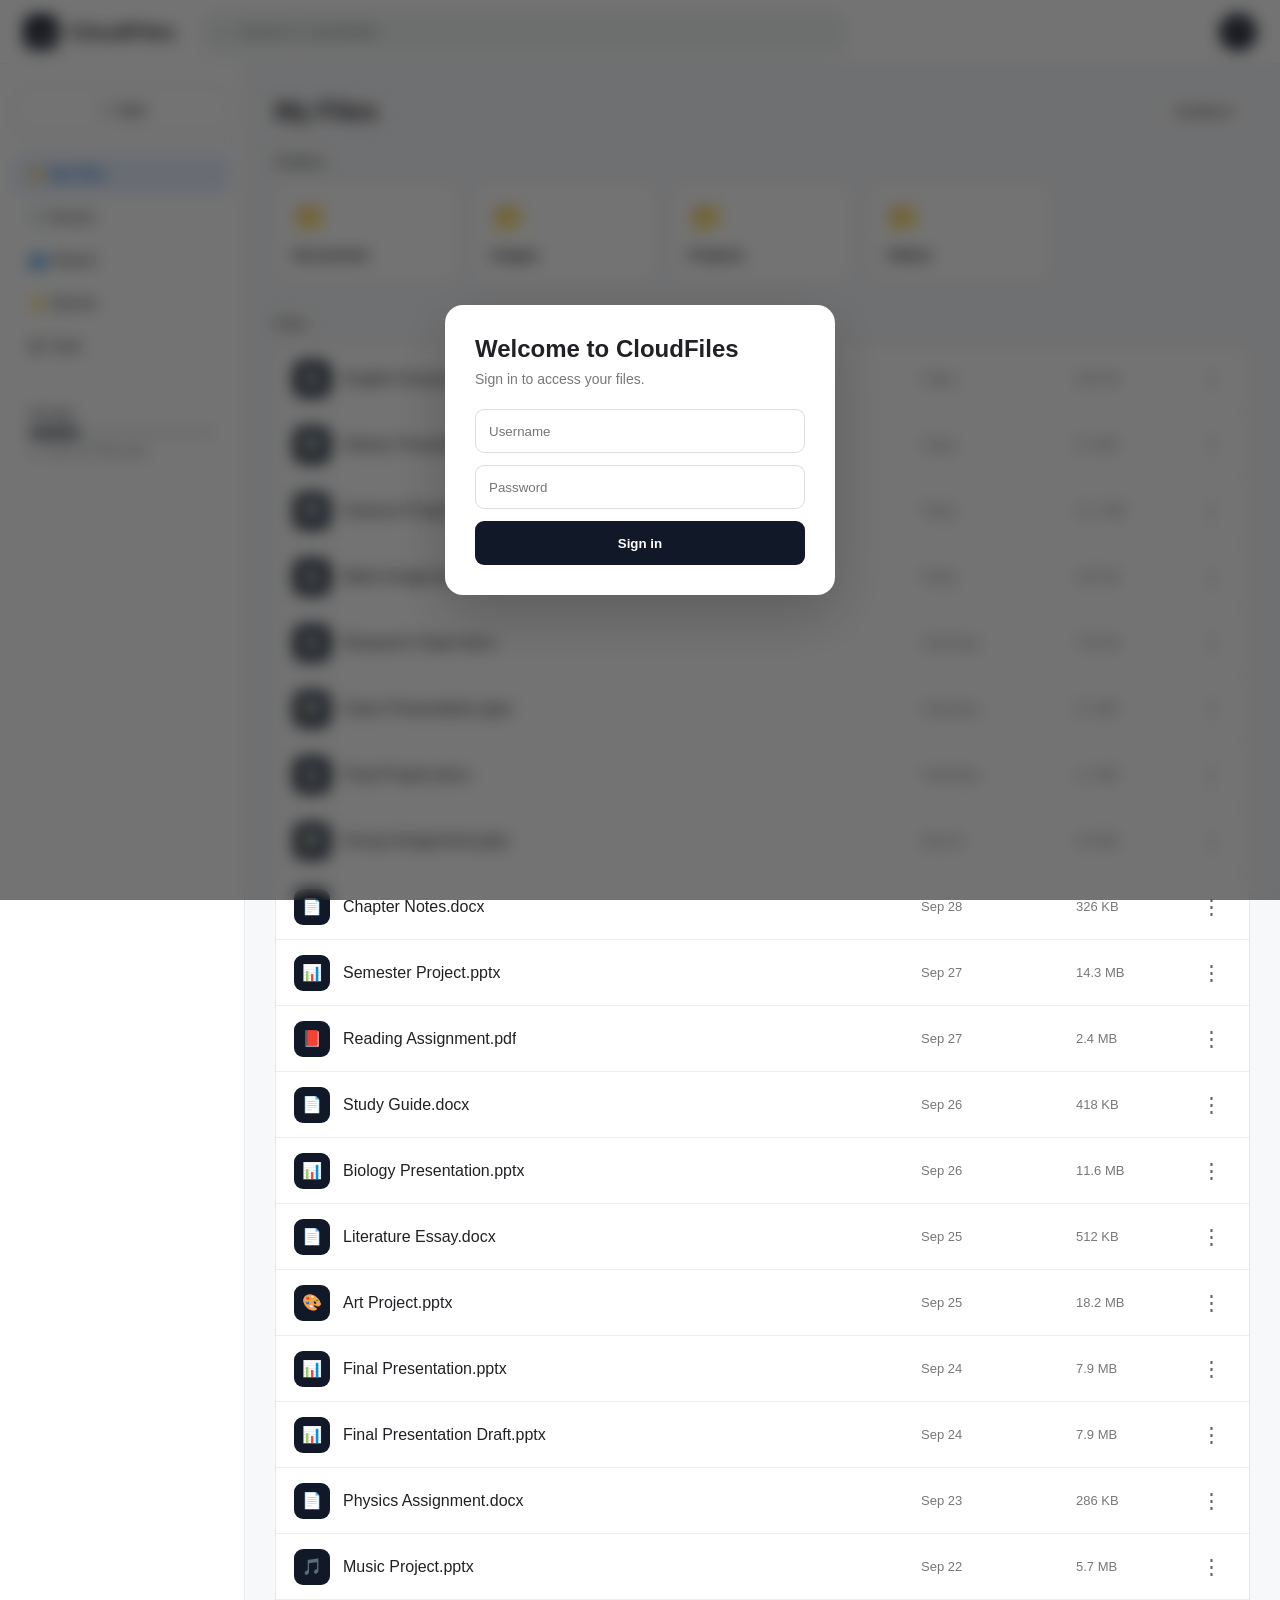
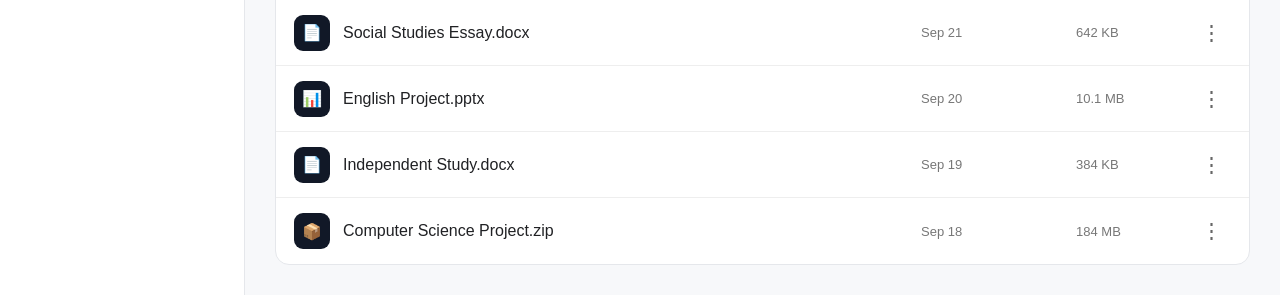
<file: index.html>
<!DOCTYPE html>
<html lang="en">
<head>
    <meta charset="UTF-8">
    <meta name="viewport" content="width=device-width, initial-scale=1.0">
    <title>CloudFiles</title>

    <style>
        * {
            box-sizing: border-box;
        }

        body {
            margin: 0;
            font-family: Arial, Helvetica, sans-serif;
            background: #f7f8fa;
            color: #202124;
        }

        header {
            height: 64px;
            background: white;
            border-bottom: 1px solid #e5e7eb;
            display: flex;
            align-items: center;
            padding: 0 24px;
            gap: 24px;
            position: sticky;
            top: 0;
            z-index: 10;
        }

        .logo {
            display: flex;
            align-items: center;
            gap: 10px;
            font-size: 21px;
            font-weight: 600;
            white-space: nowrap;
        }

        .logo-icon {
            width: 34px;
            height: 34px;
            border-radius: 10px;
            background: #111827;
            color: white;
            display: flex;
            align-items: center;
            justify-content: center;
            font-size: 17px;
        }

        .search {
            flex: 1;
            max-width: 650px;
            height: 42px;
            background: #f1f3f4;
            border-radius: 22px;
            display: flex;
            align-items: center;
            padding: 0 18px;
        }

        .search span {
            color: #777;
            margin-right: 10px;
        }

        .search input {
            border: 0;
            outline: none;
            background: transparent;
            width: 100%;
            font-size: 15px;
        }

        .profile {
            margin-left: auto;
            width: 36px;
            height: 36px;
            border-radius: 50%;
            background: #111827;
            color: white;
            display: flex;
            align-items: center;
            justify-content: center;
            font-weight: bold;
        }

        .layout {
            display: flex;
            min-height: calc(100vh - 64px);
        }

        aside {
            width: 245px;
            background: white;
            border-right: 1px solid #e5e7eb;
            padding: 22px 14px;
            flex-shrink: 0;
        }

        .new-button {
            width: 100%;
            height: 48px;
            border: 1px solid #ddd;
            border-radius: 15px;
            background: white;
            font-size: 15px;
            cursor: pointer;
            box-shadow: 0 2px 5px rgba(0,0,0,.06);
            margin-bottom: 20px;
        }

        .new-button:hover {
            background: #f5f5f5;
        }

        .nav-item {
            padding: 12px 15px;
            border-radius: 10px;
            cursor: pointer;
            margin-bottom: 3px;
            font-size: 14px;
        }

        .nav-item:hover {
            background: #f1f3f4;
        }

        .nav-item.active {
            background: #e8f0fe;
            color: #1967d2;
            font-weight: 600;
        }

        .storage {
            margin-top: 30px;
            padding: 10px 15px;
        }

        .storage-title {
            font-size: 13px;
            margin-bottom: 9px;
        }

        .storage-bar {
            height: 6px;
            background: #e5e7eb;
            border-radius: 10px;
            overflow: hidden;
        }

        .storage-used {
            width: 27%;
            height: 100%;
            background: #111827;
        }

        .storage-text {
            margin-top: 8px;
            font-size: 12px;
            color: #777;
        }

        main {
            flex: 1;
            padding: 30px;
            overflow-x: auto;
        }

        .top {
            display: flex;
            justify-content: space-between;
            align-items: center;
            margin-bottom: 25px;
        }

        .top h1 {
            margin: 0;
            font-size: 26px;
        }

        .sort {
            border: 1px solid #ddd;
            background: white;
            padding: 9px 13px;
            border-radius: 9px;
            cursor: pointer;
        }

        .section-title {
            font-size: 14px;
            color: #666;
            margin-bottom: 13px;
            font-weight: 600;
        }

        .folders {
            display: grid;
            grid-template-columns: repeat(auto-fill, minmax(180px, 1fr));
            gap: 14px;
            margin-bottom: 35px;
        }

        .folder {
            background: white;
            border: 1px solid #e5e7eb;
            border-radius: 13px;
            padding: 17px;
            cursor: pointer;
            transition: .15s;
        }

        .folder:hover {
            transform: translateY(-2px);
            box-shadow: 0 5px 18px rgba(0,0,0,.07);
        }

        .folder-icon {
            font-size: 28px;
            margin-bottom: 13px;
        }

        .folder-name {
            font-weight: 600;
            font-size: 14px;
        }

        .files {
            background: white;
            border: 1px solid #e5e7eb;
            border-radius: 14px;
            overflow: hidden;
        }

        .file {
            min-height: 66px;
            display: grid;
            grid-template-columns: minmax(250px, 1fr) 140px 100px 40px;
            align-items: center;
            gap: 15px;
            padding: 10px 18px;
            border-bottom: 1px solid #eee;
            cursor: pointer;
            transition: .12s;
        }

        .file:last-child {
            border-bottom: 0;
        }

        .file:hover {
            background: #f8f9fa;
        }

        .file-name {
            display: flex;
            align-items: center;
            gap: 13px;
            min-width: 0;
        }

        .file-icon {
            width: 36px;
            height: 36px;
            border-radius: 9px;
            background: #f1f3f4;
            display: flex;
            align-items: center;
            justify-content: center;
            flex-shrink: 0;
        }

        .file-title {
            overflow: hidden;
            text-overflow: ellipsis;
            white-space: nowrap;
        }

        .file-muted {
            color: #777;
            font-size: 13px;
        }

        .more {
            border: 0;
            background: transparent;
            font-size: 21px;
            cursor: pointer;
            color: #666;
        }

        .game-file {
            position: relative;
        }

        .game-file:hover {
            background: #f3f6ff;
        }

        .game-file .file-icon {
            background: #111827;
            color: white;
        }

        .login-overlay {
            position: fixed;
            inset: 0;
            background: rgba(0,0,0,.55);
            backdrop-filter: blur(8px);
            display: flex;
            align-items: center;
            justify-content: center;
            z-index: 100;
        }

        .login-box {
            width: min(390px, calc(100% - 40px));
            background: white;
            border-radius: 18px;
            padding: 30px;
            box-shadow: 0 20px 60px rgba(0,0,0,.2);
        }

        .login-box h2 {
            margin: 0 0 8px;
        }

        .login-box p {
            margin: 0 0 22px;
            color: #777;
            font-size: 14px;
        }

        .login-box input {
            width: 100%;
            height: 44px;
            border: 1px solid #ddd;
            border-radius: 9px;
            padding: 0 13px;
            margin-bottom: 12px;
            outline: none;
        }

        .login-box input:focus {
            border-color: #777;
        }

        .login-button {
            width: 100%;
            height: 44px;
            border: 0;
            border-radius: 9px;
            background: #111827;
            color: white;
            cursor: pointer;
            font-weight: 600;
        }

        .login-error {
            color: #d93025;
            font-size: 13px;
            margin-top: 10px;
            display: none;
        }

        @media (max-width: 800px) {
            aside {
                width: 70px;
                padding: 15px 8px;
            }

            .nav-item {
                font-size: 0;
                text-align: center;
            }

            .storage {
                display: none;
            }

            .new-button {
                font-size: 0;
            }

            .new-button::after {
                content: "+";
                font-size: 22px;
            }

            main {
                padding: 20px;
            }

            .file {
                grid-template-columns: 1fr 40px;
            }

            .file-muted {
                display: none;
            }
        }
    </style>
</head>

<body>

<header>
    <div class="logo">
        <div class="logo-icon">☁</div>
        CloudFiles
    </div>

    <div class="search">
        <span>⌕</span>
        <input
            id="searchInput"
            type="text"
            placeholder="Search in CloudFiles"
        >
    </div>

    <div class="profile">O</div>
</header>

<div class="layout">

    <aside>

        <button class="new-button">
            ＋ New
        </button>

        <div class="nav-item active">📁 My Files</div>
        <div class="nav-item">🕘 Recent</div>
        <div class="nav-item">👥 Shared</div>
        <div class="nav-item">⭐ Starred</div>
        <div class="nav-item">🗑 Trash</div>

        <div class="storage">
            <div class="storage-title">Storage</div>

            <div class="storage-bar">
                <div class="storage-used"></div>
            </div>

            <div class="storage-text">
                2.7 GB of 10 GB used
            </div>
        </div>

    </aside>

    <main>

        <div class="top">
            <h1>My Files</h1>

            <button class="sort">
                Modified ▾
            </button>
        </div>

        <div class="section-title">
            Folders
        </div>

        <div class="folders">

            <div class="folder">
                <div class="folder-icon">📁</div>
                <div class="folder-name">Documents</div>
            </div>

            <div class="folder">
                <div class="folder-icon">📁</div>
                <div class="folder-name">Images</div>
            </div>

            <div class="folder">
                <div class="folder-icon">📁</div>
                <div class="folder-name">Projects</div>
            </div>

            <div class="folder">
                <div class="folder-icon">📁</div>
                <div class="folder-name">Videos</div>
            </div>

        </div>

        <div class="section-title">
            Files
        </div>

        <div class="files" id="fileList">

            <div class="file game-file" data-name="English Essay.docx" data-game="Games/Amanda the Adventurer/index.html">
                <div class="file-name">
                    <div class="file-icon">📄</div>
                    <div class="file-title">English Essay.docx</div>
                </div>
                <div class="file-muted">Today</div>
                <div class="file-muted">284 KB</div>
                <button class="more" type="button">⋮</button>
            </div>

            <div class="file game-file" data-name="History Presentation.pptx" data-game="Games/Andy's Apple Farm/index.html">
                <div class="file-name">
                    <div class="file-icon">📊</div>
                    <div class="file-title">History Presentation.pptx</div>
                </div>
                <div class="file-muted">Today</div>
                <div class="file-muted">8.4 MB</div>
                <button class="more" type="button">⋮</button>
            </div>

            <div class="file game-file" data-name="Science Project.pptx" data-game="Games/Baldi's Basics Plus/index.html">
                <div class="file-name">
                    <div class="file-icon">📊</div>
                    <div class="file-title">Science Project.pptx</div>
                </div>
                <div class="file-muted">Today</div>
                <div class="file-muted">12.7 MB</div>
                <button class="more" type="button">⋮</button>
            </div>

            <div class="file game-file" data-name="Math Assignment.docx" data-game="Games/Baldi's Basics Remastered/index.html">
                <div class="file-name">
                    <div class="file-icon">📄</div>
                    <div class="file-title">Math Assignment.docx</div>
                </div>
                <div class="file-muted">Today</div>
                <div class="file-muted">192 KB</div>
                <button class="more" type="button">⋮</button>
            </div>

            <div class="file game-file" data-name="Research Paper.docx" data-game="Games/Bendy/index.html">
                <div class="file-name">
                    <div class="file-icon">📄</div>
                    <div class="file-title">Research Paper.docx</div>
                </div>
                <div class="file-muted">Yesterday</div>
                <div class="file-muted">734 KB</div>
                <button class="more" type="button">⋮</button>
            </div>

            <div class="file game-file" data-name="Class Presentation.pptx" data-game="Games/Black Knife Simulator/index.html">
                <div class="file-name">
                    <div class="file-icon">📊</div>
                    <div class="file-title">Class Presentation.pptx</div>
                </div>
                <div class="file-muted">Yesterday</div>
                <div class="file-muted">6.2 MB</div>
                <button class="more" type="button">⋮</button>
            </div>

            <div class="file game-file" data-name="Final Project.docx" data-game="Games/Bloodmoney/index.html">
                <div class="file-name">
                    <div class="file-icon">📄</div>
                    <div class="file-title">Final Project.docx</div>
                </div>
                <div class="file-muted">Yesterday</div>
                <div class="file-muted">1.2 MB</div>
                <button class="more" type="button">⋮</button>
            </div>

            <div class="file game-file" data-name="Group Assignment.pptx" data-game="Games/Buckshot Roulette/index.html">
                <div class="file-name">
                    <div class="file-icon">📊</div>
                    <div class="file-title">Group Assignment.pptx</div>
                </div>
                <div class="file-muted">Sep 28</div>
                <div class="file-muted">9.8 MB</div>
                <button class="more" type="button">⋮</button>
            </div>

            <div class="file game-file" data-name="Chapter Notes.docx" data-game="Games/Dead Plate/index.html">
                <div class="file-name">
                    <div class="file-icon">📄</div>
                    <div class="file-title">Chapter Notes.docx</div>
                </div>
                <div class="file-muted">Sep 28</div>
                <div class="file-muted">326 KB</div>
                <button class="more" type="button">⋮</button>
            </div>

            <div class="file game-file" data-name="Semester Project.pptx" data-game="Games/Deltatraveler/index.html">
                <div class="file-name">
                    <div class="file-icon">📊</div>
                    <div class="file-title">Semester Project.pptx</div>
                </div>
                <div class="file-muted">Sep 27</div>
                <div class="file-muted">14.3 MB</div>
                <button class="more" type="button">⋮</button>
            </div>

            <div class="file game-file" data-name="Reading Assignment.pdf" data-game="Games/Don't Take This Cat Home/index.html">
                <div class="file-name">
                    <div class="file-icon">📕</div>
                    <div class="file-title">Reading Assignment.pdf</div>
                </div>
                <div class="file-muted">Sep 27</div>
                <div class="file-muted">2.4 MB</div>
                <button class="more" type="button">⋮</button>
            </div>

            <div class="file game-file" data-name="Study Guide.docx" data-game="Games/Getting Over It/index.html">
                <div class="file-name">
                    <div class="file-icon">📄</div>
                    <div class="file-title">Study Guide.docx</div>
                </div>
                <div class="file-muted">Sep 26</div>
                <div class="file-muted">418 KB</div>
                <button class="more" type="button">⋮</button>
            </div>

            <div class="file game-file" data-name="Biology Presentation.pptx" data-game="Games/Happy Sheepies/index.html">
                <div class="file-name">
                    <div class="file-icon">📊</div>
                    <div class="file-title">Biology Presentation.pptx</div>
                </div>
                <div class="file-muted">Sep 26</div>
                <div class="file-muted">11.6 MB</div>
                <button class="more" type="button">⋮</button>
            </div>

            <div class="file game-file" data-name="Literature Essay.docx" data-game="Games/Hotline Miami/index.html">
                <div class="file-name">
                    <div class="file-icon">📄</div>
                    <div class="file-title">Literature Essay.docx</div>
                </div>
                <div class="file-muted">Sep 25</div>
                <div class="file-muted">512 KB</div>
                <button class="more" type="button">⋮</button>
            </div>

            <div class="file game-file" data-name="Art Project.pptx" data-game="Games/Omori/index.html">
                <div class="file-name">
                    <div class="file-icon">🎨</div>
                    <div class="file-title">Art Project.pptx</div>
                </div>
                <div class="file-muted">Sep 25</div>
                <div class="file-muted">18.2 MB</div>
                <button class="more" type="button">⋮</button>
            </div>

            <div class="file game-file" data-name="Final Presentation.pptx" data-game="Games/Pizza Tower/index.html">
                <div class="file-name">
                    <div class="file-icon">📊</div>
                    <div class="file-title">Final Presentation.pptx</div>
                </div>
                <div class="file-muted">Sep 24</div>
                <div class="file-muted">7.9 MB</div>
                <button class="more" type="button">⋮</button>
            </div>

            <div class="file game-file" data-name="Final Presentation.pptx" data-game="Games/Polytrack/index.html">
                <div class="file-name">
                    <div class="file-icon">📊</div>
                    <div class="file-title">Final Presentation Draft.pptx</div>
                </div>
                <div class="file-muted">Sep 24</div>
                <div class="file-muted">7.9 MB</div>
                <button class="more" type="button">⋮</button>
            </div>

            <div class="file game-file" data-name="Physics Assignment.docx" data-game="Games/Raft/index.html">
                <div class="file-name">
                    <div class="file-icon">📄</div>
                    <div class="file-title">Physics Assignment.docx</div>
                </div>
                <div class="file-muted">Sep 23</div>
                <div class="file-muted">286 KB</div>
                <button class="more" type="button">⋮</button>
            </div>

            <div class="file game-file" data-name="Music Project.pptx" data-game="Games/Sonic/index.html">
                <div class="file-name">
                    <div class="file-icon">🎵</div>
                    <div class="file-title">Music Project.pptx</div>
                </div>
                <div class="file-muted">Sep 22</div>
                <div class="file-muted">5.7 MB</div>
                <button class="more" type="button">⋮</button>
            </div>

            <div class="file game-file" data-name="Social Studies Essay.docx" data-game="Games/That's Not My Neighbor/index.html">
                <div class="file-name">
                    <div class="file-icon">📄</div>
                    <div class="file-title">Social Studies Essay.docx</div>
                </div>
                <div class="file-muted">Sep 21</div>
                <div class="file-muted">642 KB</div>
                <button class="more" type="button">⋮</button>
            </div>

            <div class="file game-file" data-name="English Project.pptx" data-game="Games/The Man In The Window/index.html">
                <div class="file-name">
                    <div class="file-icon">📊</div>
                    <div class="file-title">English Project.pptx</div>
                </div>
                <div class="file-muted">Sep 20</div>
                <div class="file-muted">10.1 MB</div>
                <button class="more" type="button">⋮</button>
            </div>

            <div class="file game-file" data-name="Independent Study.docx" data-game="Games/Undertale Yellow/index.html">
                <div class="file-name">
                    <div class="file-icon">📄</div>
                    <div class="file-title">Independent Study.docx</div>
                </div>
                <div class="file-muted">Sep 19</div>
                <div class="file-muted">384 KB</div>
                <button class="more" type="button">⋮</button>
            </div>

            <div class="file game-file" data-name="Computer Science Project.zip" data-game="Games/Webfishing/index.html">
                <div class="file-name">
                    <div class="file-icon">📦</div>
                    <div class="file-title">Computer Science Project.zip</div>
                </div>
                <div class="file-muted">Sep 18</div>
                <div class="file-muted">184 MB</div>
                <button class="more" type="button">⋮</button>
            </div>

        </div>

    </main>

</div>

<div class="login-overlay" id="loginOverlay">

    <div class="login-box">

        <h2>Welcome to CloudFiles</h2>

        <p>
            Sign in to access your files.
        </p>

        <input
            id="username"
            type="text"
            placeholder="Username"
            autocomplete="username"
        >

        <input
            id="password"
            type="password"
            placeholder="Password"
            autocomplete="current-password"
        >

        <button
            class="login-button"
            id="loginButton"
        >
            Sign in
        </button>

        <div
            class="login-error"
            id="loginError"
        >
            Incorrect username or password.
        </div>

    </div>

</div>

<script>
const CORRECT_USERNAME = "OFFPERIOD";
const CORRECT_PASSWORD = "0000";

const loginOverlay = document.getElementById("loginOverlay");
const loginButton = document.getElementById("loginButton");
const username = document.getElementById("username");
const password = document.getElementById("password");
const loginError = document.getElementById("loginError");

if (sessionStorage.getItem("cloudfiles_logged_in") === "true") {
    loginOverlay.style.display = "none";
}

loginButton.addEventListener("click", () => {
    if (
        username.value === CORRECT_USERNAME &&
        password.value === CORRECT_PASSWORD
    ) {
        sessionStorage.setItem("cloudfiles_logged_in", "true");
        loginOverlay.style.display = "none";
    } else {
        loginError.style.display = "block";
    }
});

password.addEventListener("keydown", event => {
    if (event.key === "Enter") {
        loginButton.click();
    }
});

username.addEventListener("keydown", event => {
    if (event.key === "Enter") {
        password.focus();
    }
});

function generateRandomPath(length = 12) {
    const characters =
        "ABCDEFGHIJKLMNOPQRSTUVWXYZabcdefghijklmnopqrstuvwxyz0123456789";

    let result = "";

    for (let i = 0; i < length; i++) {
        result += characters.charAt(
            Math.floor(Math.random() * characters.length)
        );
    }

    return result;
}

document.querySelectorAll(".game-file").forEach(game => {
    game.addEventListener("click", event => {
        if (event.target.closest(".more")) {
            return;
        }

        const destination = game.dataset.game;
        const randomPath = generateRandomPath();

        sessionStorage.setItem(
            "cloudfiles_redirect_" + randomPath,
            destination
        );

        window.location.href =
            "/CloudFiles/" + randomPath + "/";
    });
});

const searchInput = document.getElementById("searchInput");
const files = document.querySelectorAll(".file");

searchInput.addEventListener("input", () => {
    const query = searchInput.value.toLowerCase().trim();

    files.forEach(file => {
        const name = file.dataset.name.toLowerCase();

        file.style.display =
            name.includes(query) ? "" : "none";
    });
});
</script>

</body>
</html>
</file>
